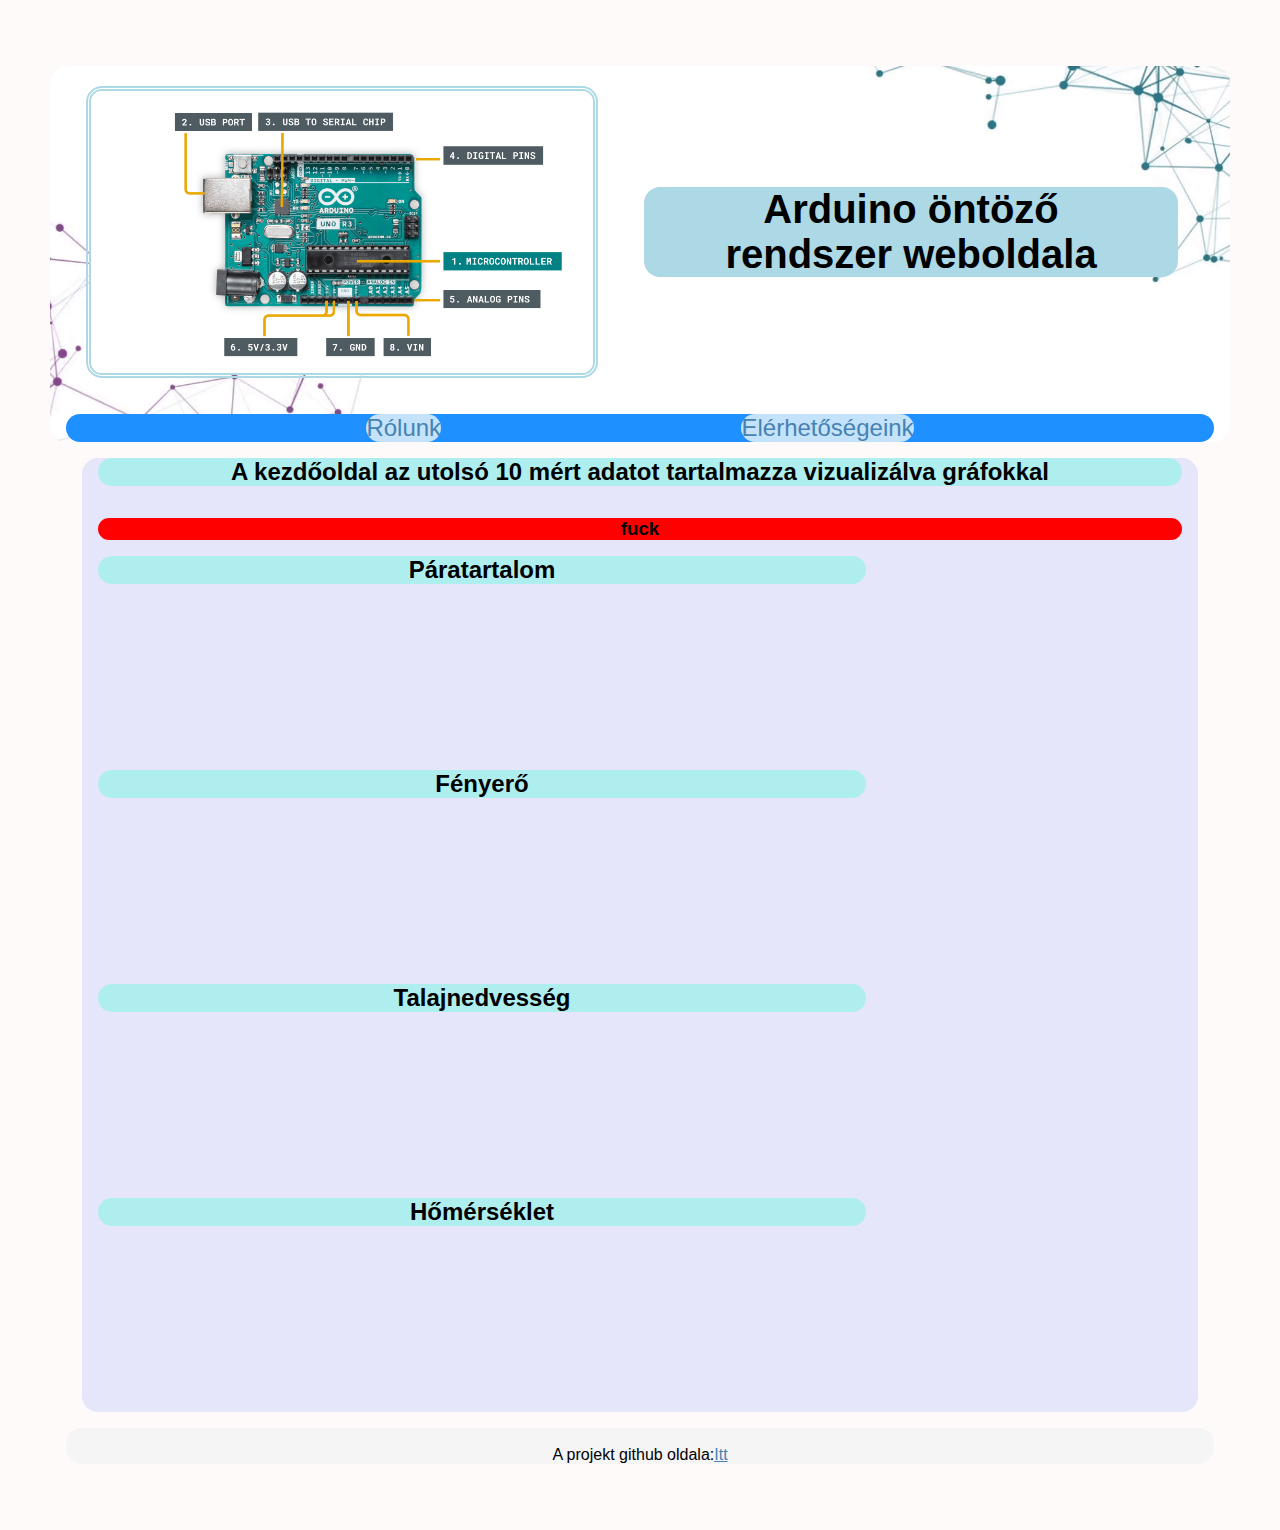
<file: Website/index.html>
<!DOCTYPE html>
<html>
  <head>
    <meta charset="UTF-8" />
    <meta
      name="description"
      content="Ez a projektmunka 2. tantárgyhoz készült weboldal az arduino által mért adatok vizualizációjára"
    />
    <meta name="author" content="Pintér Szilveszter Richard" />
    <meta name="keywords" content="arduino, öntöző, projekt, sze" />
    <title>Arduino öntöző rendszer Weboldala</title>
    <link rel="stylesheet" href="css/style.css" />
  </head>

  <body>
    <header>
    <section class="hero">
      <section class="board">
        <figure class="board-anatomy">
          <img
            src="image/board-anatomy.png"
            alt="board anatomy"
            title="Arduino Uno"
          />
          <figcaption class="offscreen">Arduino Uno</figcaption>
        </figure>
      </section>
      <h1 class="h1">
        <span class="nowrap">Arduino öntöző </span>
        <span class="nowrap">rendszer weboldala</span>
      </h1>
    </section>  
      <nav class="nav">
        <ul>
            <li>
                <a class="as" href="about.html">Rólunk</a>
            </li>
            <li>
                <a class="as" href="contacts.html">Elérhetőségeink</a>
            </li>
        </ul>
      </nav>
    </header>
    <main>
        <h2>A kezdőoldal az utolsó 10 mért adatot tartalmazza vizualizálva gráfokkal</h2>
        <p>
        <h3 class="alarm" id="notify"></h3>
        <h3 class="alarm">fuck</h3>
        <div class="charts-container">
        <h2>Páratartalom</h2>
        <canvas id="humChart"></canvas>
        <h2>Fényerő</h2>
        <canvas id="lightChart"></canvas>
        <h2>Talajnedvesség</h2>
        <canvas id="moistChart"></canvas>
        <h2>Hőmérséklet</h2>
        <canvas id="tempChart"></canvas>
      </div>
      </p>

        <script type="text/javascript" src="js/jquery.min.js"></script>
        <script type="text/javascript" src="js/Chart.min.js"></script>
        <script type="text/javascript" src="js/moistureGraph.js"></script>
        <script type="text/javascript" src="js/temperatureGraph.js"></script>
        <script type="text/javascript" src="js/humidityGraph.js"></script>
        <script type="text/javascript" src="js/lightGraph.js"></script>
        <script type="text/javascript" src="js/tankNotification.js"></script>
        
    </main>
    <footer>
     
      <br />
      A projekt github oldala:<a
        href="https://github.com/VMatthew/Projektmunka-2"
        target="_blank"
        >Itt</a
      ><br />
    </footer>
  </body>
</html>
</file>
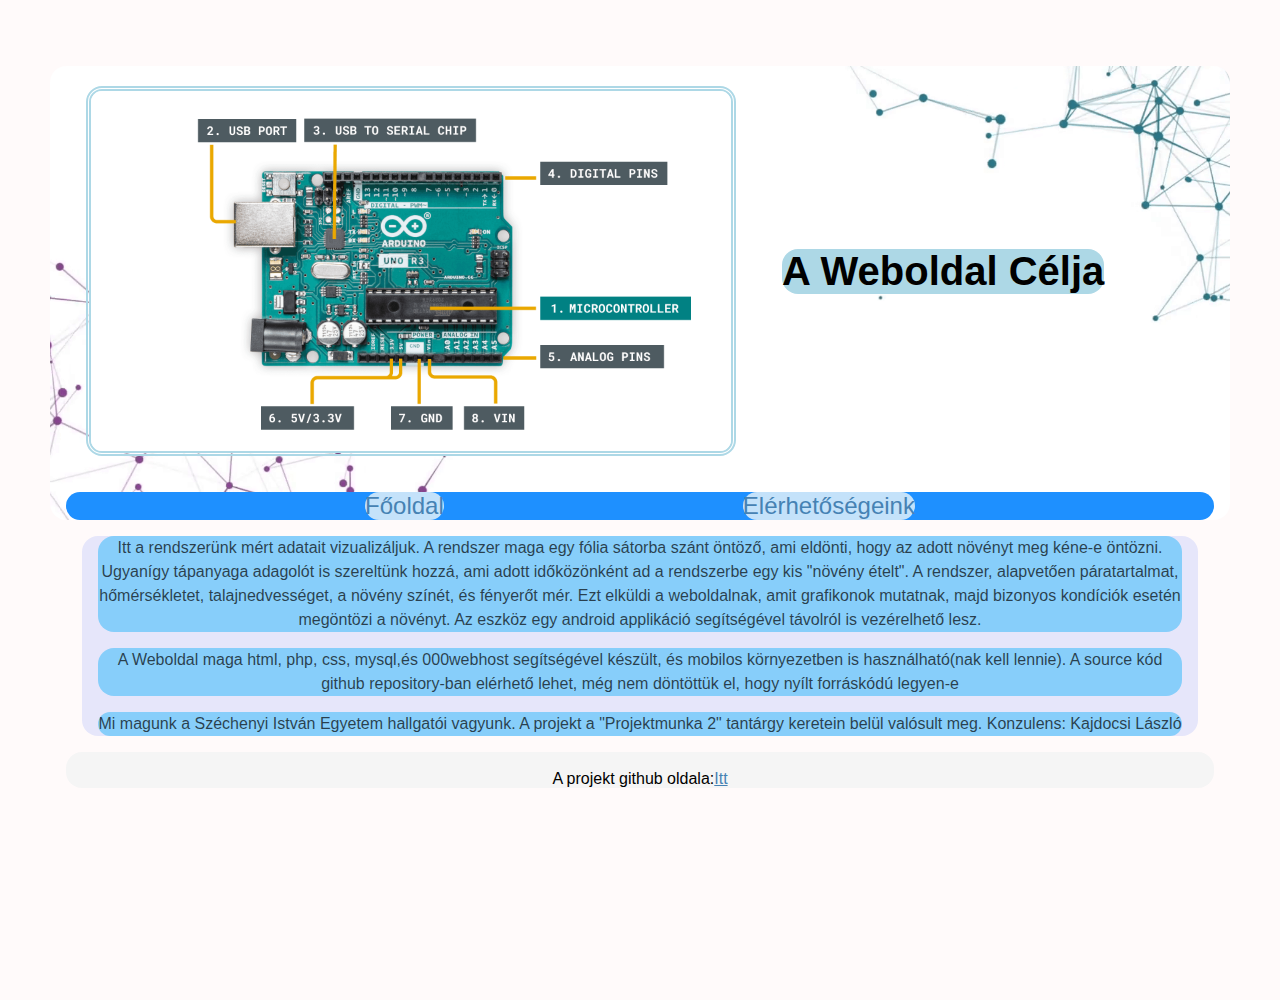
<file: Website/about.html>
<!DOCTYPE html>
<html lang="en">
<head>
    <meta charset="UTF-8" />
    <meta
      name="description"
      content="Ez a projektmunka 2. tantárgyhoz készült weboldal az arduino által mért adatok vizualizációjára"
    />
    <meta name="author" content="Pintér Szilveszter Richard" />
    <meta name="keywords" content="arduino, öntöző, projekt, sze" />
    <title>Arduino öntöző rendszer Weboldala</title>
    <link rel="stylesheet" href="css/style.css" />
</head>
<body>
    <header>
      <section class="hero">
      <section class="board">
        <figure class="board-anatomy">
          <img
            src="image/board-anatomy.png"
            alt="board anatomy"
            title="Arduino Uno"
          />
          <figcaption class="offscreen">Arduino Uno</figcaption>
        </figure>
      </section>
        <h1 class="h1">A Weboldal Célja</h1>
      </section>
        <nav class="nav">
            <ul>
                <li>
                    <a class="as" href="index.html">Főoldal</a>
                </li>
                <li>
                    <a  class="as" href="contacts.html">Elérhetőségeink</a>
                </li>
            </ul>
          </nav>
    </header>
    <main>
    <section>

        <p>
          Itt a rendszerünk mért adatait vizualizáljuk. A rendszer maga egy
          fólia sátorba szánt öntöző, ami eldönti, hogy az adott növényt meg kéne-e öntözni.
          Ugyanígy tápanyaga adagolót is szereltünk hozzá, ami adott
          időközönként ad a rendszerbe egy kis "növény ételt".
          A rendszer, alapvetően páratartalmat, hőmérsékletet, talajnedvességet,
          a növény színét, és fényerőt mér. Ezt elküldi a weboldalnak, amit grafikonok mutatnak,
          majd bizonyos kondíciók esetén megöntözi a növényt. Az eszköz egy android applikáció segítségével távolról is vezérelhető lesz. 
        </p>
        <p>
            A Weboldal maga html, php, css, mysql,és 000webhost segítségével készült, és mobilos környezetben is használható(nak kell lennie).
            A source kód github repository-ban elérhető lehet, még nem döntöttük el, hogy nyílt forráskódú legyen-e
        </p>
      </section>
      <section>
        <p>
          Mi magunk a Széchenyi István Egyetem hallgatói vagyunk.
          A projekt a "Projektmunka 2" tantárgy keretein belül valósult meg.
          Konzulens: Kajdocsi László
        </p>
      </section>
    </main>
      <footer>
     
        <br />
        A projekt github oldala:<a
          href="https://github.com/VMatthew/Projektmunka-2"
          target="_blank"
          >Itt</a
        ><br />
      </footer>
</body>
</html>
</file>
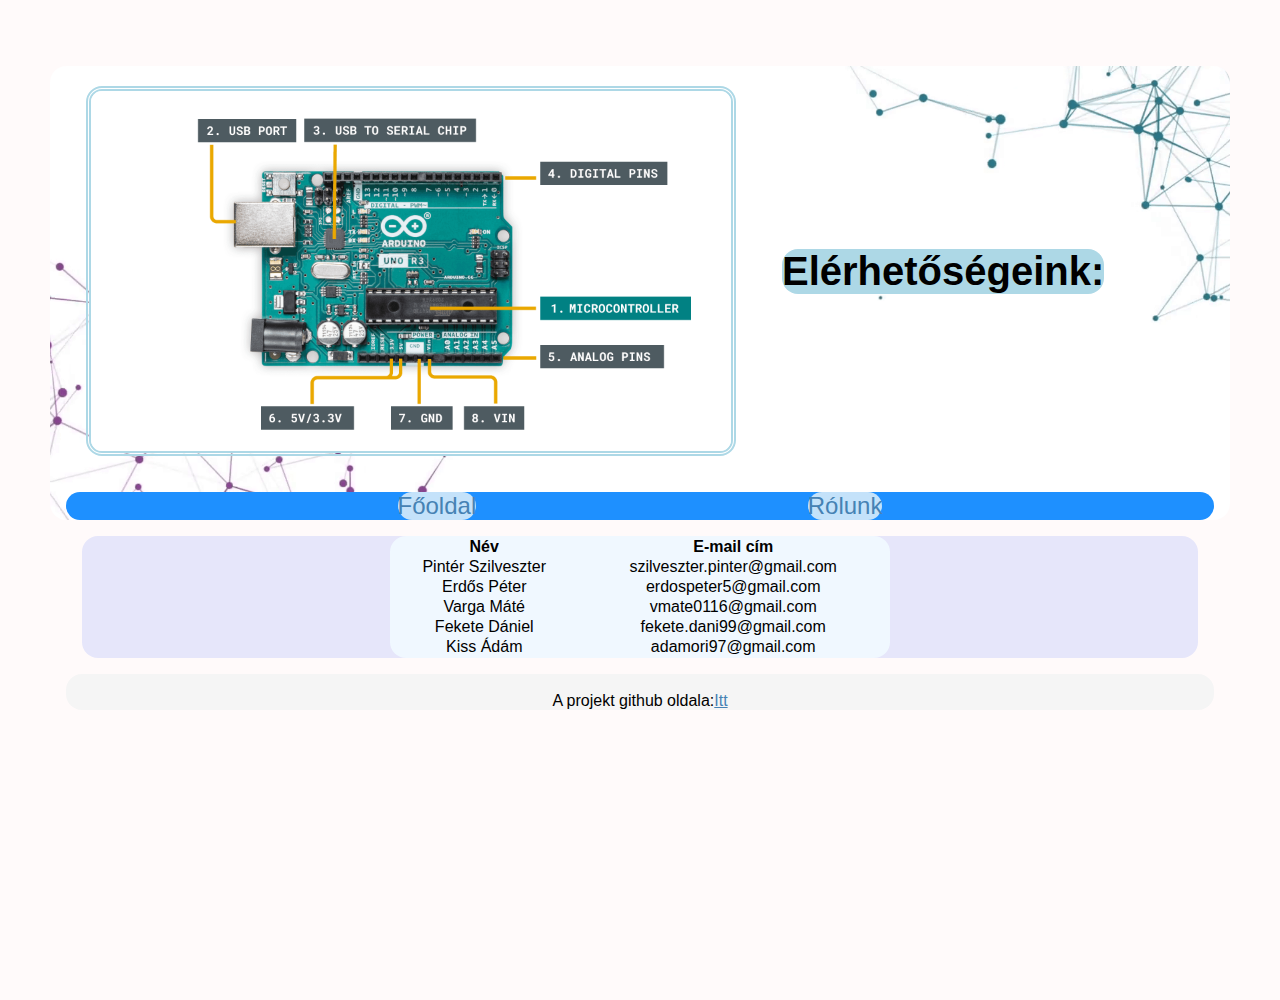
<file: Website/contacts.html>
<!DOCTYPE html>
<html lang="en">
<head>
    <meta charset="UTF-8" />
    <meta
      name="description"
      content="Ez a projektmunka 2. tantárgyhoz készült weboldal az arduino által mért adatok vizualizációjára"
    />
    <meta name="author" content="Pintér Szilveszter Richard" />
    <meta name="keywords" content="arduino, öntöző, projekt, sze" />
    <title>Arduino öntöző rendszer Weboldala</title>
    <link rel="stylesheet" href="css/style.css" />
</head>
<body>
        <header>
          <section class="hero">
          <section class="board">
            <figure class="board-anatomy">
              <img
                src="image/board-anatomy.png"
                alt="board anatomy"
                title="Arduino Uno"
              />
              <figcaption class="offscreen">Arduino Uno</figcaption>
            </figure>
          </section> 
          <h1 class="h1">Elérhetőségeink:</h1>
        </section>
        <nav class="nav">
            <ul>
                <li>
                    <a class="as" href="index.html">Főoldal</a>
                </li>
                <li>
                    <a class="as" href="about.html">Rólunk</a>
                </li>
            </ul>
          </nav>
        </header>
<main>
    <table>
        <thead>
          <th>Név</th>
          <th>E-mail cím</th>
        </thead>
        <tbody>
          <tr>
            <td>Pintér Szilveszter</td>
            <td>szilveszter.pinter@gmail.com</td>
          </tr>
          <tr>
            <td>Erdős Péter</td>
            <td>erdospeter5@gmail.com</td>
          </tr>
          <tr>
            <td>Varga Máté</td>
            <td>vmate0116@gmail.com</td>
          </tr>
          <tr>
            <td>Fekete Dániel</td>
            <td>fekete.dani99@gmail.com</td>
          </tr>
          <tr>
            <td>Kiss Ádám</td>
            <td>adamori97@gmail.com</td>
          </tr>
        </tbody>
      </table>
    
    </main>
    <footer>
        <br />
        A projekt github oldala:<a
          href="https://github.com/VMatthew/Projektmunka-2"
          target="_blank"
          >Itt</a
        ><br />
      </footer>
</body>
</html>
</file>
<file: Website/css/style.css>
* {
  margin: 0;
  padding: 0;
  box-sizing: border-box;
}
img {
  display: block;
}
/*reset*/

html {
  font-family: sans-serif;
}
.nowrap {
  white-space: nowrap;
}
.offscreen {
  position: absolute;
  left: -100000px;
}

body {
  background-color: snow;
  box-shadow: 0 0 10px black;
  margin: 0 auto auto;
  max-width: 1600px;
  padding: 50px;
  min-width: 900px;
  min-height: 1000px;
}
header {
  border-radius: 1rem;
  background-color: lightcyan;
  background-image: url(../image/WallpaperDog-5486501.png);
  background-repeat: no-repeat;
  background-position: center;
  background-size: cover;
}
main {
  border-radius: 1rem;
  background-color: lavender;
  margin: 0 2rem 0 2rem;
}
footer {
  text-align: center;
  border-radius: 1rem;
  background-color: whitesmoke;
  margin: 1rem;
}
.hero {
  padding: 20px;
  display: flex;
  justify-content: flex-start;
  align-items: center;
  gap: 30px;
  border-radius: 1rem;
  margin: 1rem;
}
nav {
  background-color: dodgerblue;
  border-radius: 1rem;
  font-size: 150%;
  margin: 1rem;
}
ul {
  display: flex;
  list-style-type: none;
  justify-content: space-evenly;
  gap: 1rem;
  margin: 1rem;
}
li {
  border-radius: 1rem;
  background-color: rgb(196, 226, 250);
}
li:hover {
  background-color: azure;
}
.as {
  text-decoration: none;
}
.board-anatomy {
  width: 100%;
}
.board-anatomy img {
  width: 100%;
  height: auto;
  min-width: 100px;
  border: 5px double lightblue;
  border-radius: 1rem;
  max-width: 650px;
}
.h1 {
  font-size: 250%;
  text-align: center;
  border: 0px;
  border-radius: 1rem;
  background-color: lightblue;
  margin: 1rem;
}
.alarm {
  
  text-align: center;
  border: 0px;
  border-radius: 1rem;
  background-color: red;
  margin: 1rem;
}
h2 {
  text-align: center;
  border: 0px;
  border-radius: 1rem;
  background-color: paleturquoise;
  margin: 1rem;
}
p {
  color: rgba(0, 0, 0, 0.7);
  text-align: center;
  line-height: 1.5;

  border: 0px;
  border-radius: 1rem;
  background-color: lightskyblue;
  overflow: hidden;
  margin: 1rem;
}
a {
  color: steelblue;
}
a:visited {
  color: blueviolet;
}
a:hover,
a:focus {
  color: dodgerblue;
}
a:active {
  color: aquamarine;
}

table {
  margin: auto auto auto auto;
  position: relative;
  border-radius: 1rem;
  background-color: aliceblue;
  text-align: center;
  width: 500px;
}
.charts-container {
  width: 800px;
  height: auto;
}
div {
  gap: 1rem;
}
.alarm {
  background-color: red;
  text-align: center;
  border: 0px;
  border-radius: 1rem;
  margin: 1rem;
}
</file>
